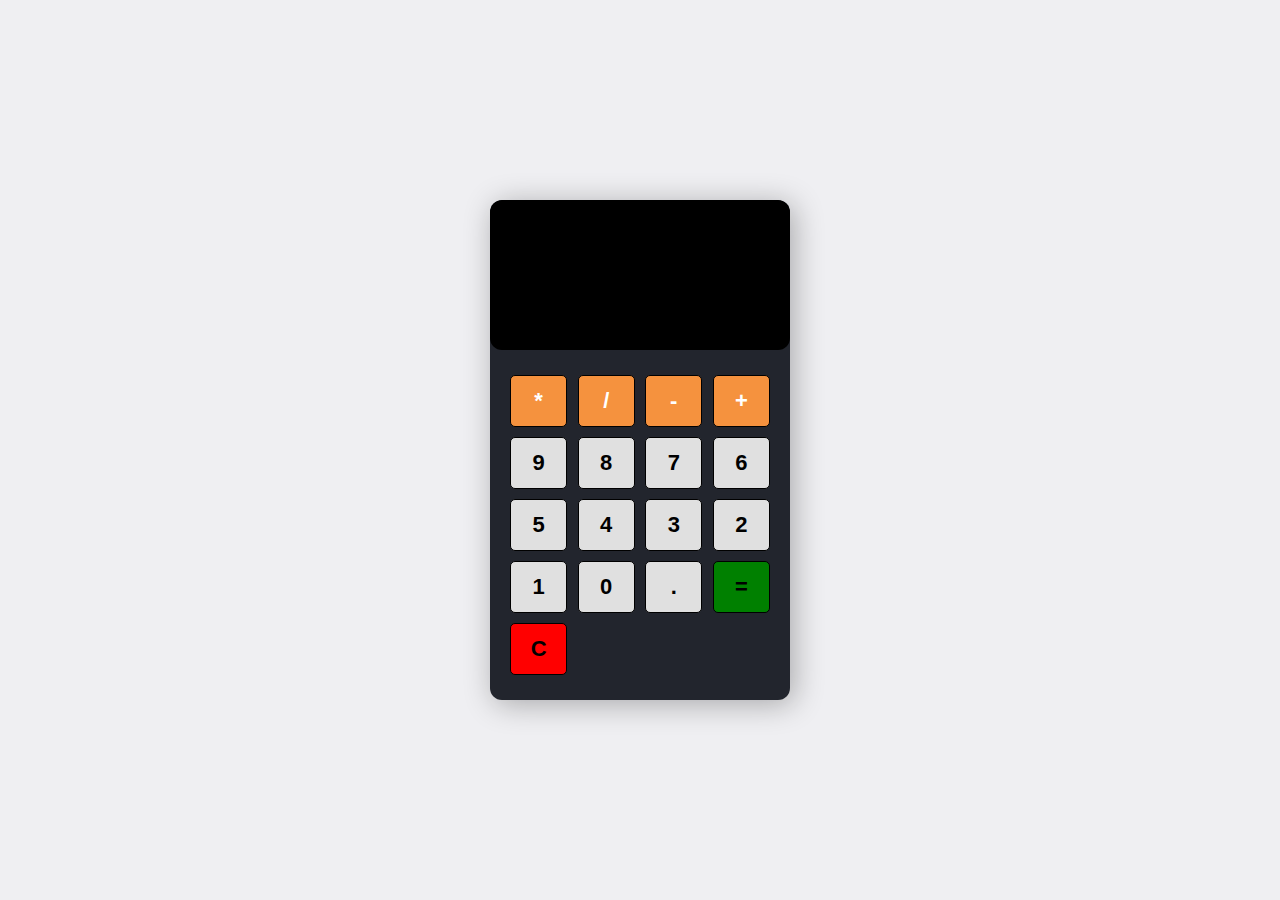
<file: Calculator/index.html>
<!DOCTYPE html>
<html lang="en">
    <head>
        <meta charset="UTF-8">
        <meta http-equiv="X-UA-Compatible" content="IE=edge">
        <meta name="viewport" content="width=device-width, initial-scale=1.0">
        <title> Calculator </title>
        <link rel="stylesheet" href="style.css">
    </head>
    <body>
        
        <section class="calculator">
            <form>
                <input type=" text" class = "screen">
            </form>
            <div class=" buttons">
                <button type="button" class=" btn btn-yellow" data-num="*">*</button>
                <button type="button" class=" btn btn-yellow" data-num="/">/</button>
                <button type="button" class=" btn btn-yellow" data-num="-">-</button>
                <button type="button" class=" btn btn-yellow" data-num="+">+</button>

                <button type="button" class=" btn btn-grey" data-num="9">9</button>
                <button type="button" class=" btn btn-grey" data-num="8">8</button>
                <button type="button" class=" btn btn-grey" data-num="7">7</button>
                <button type="button" class=" btn btn-grey" data-num="6">6</button>
                <button type="button" class=" btn btn-grey" data-num="5">5</button>
                <button type="button" class=" btn btn-grey" data-num="4">4</button>
                <button type="button" class=" btn btn-grey" data-num="3">3</button>
                <button type="button" class=" btn btn-grey" data-num="2">2</button>
                <button type="button" class=" btn btn-grey" data-num="1">1</button>
                <button type="button" class=" btn btn-grey" data-num="0">0</button>
                <button type="button" class=" btn btn-grey" data-num=".">.</button>

                <button type="button" class=" btn-equal">=</button>
                <button type="button" class=" btn-clear">C</button>



            </div>

        </section>
        <script src="app.js"></script>
    </body>
</html>
</file>
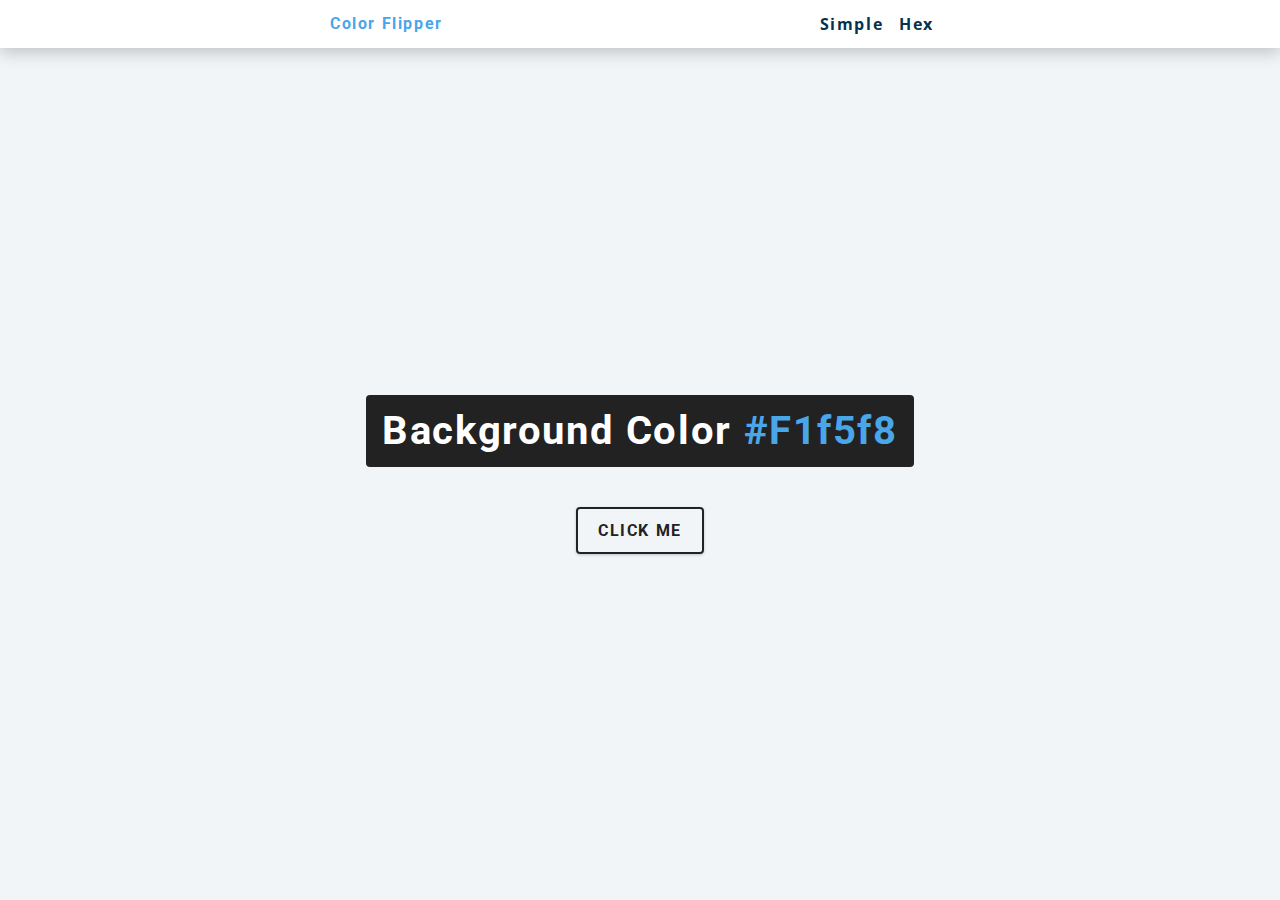
<file: ColorFilper/index.html>
<!DOCTYPE html>
<html lang="en">
  <head>
    <meta charset="UTF-8" />
    <meta name="viewport" content="width=device-width, initial-scale=1.0" />
    <title>Color Flipper</title>

    <!-- styles -->
    <link rel="stylesheet" href="style.css" />
  </head>
  <body>
    <nav> 
        <div class='nav-center'>
            <h4> color flipper</h4>
            <ul class ='nav-links'>
                <li>
                    <a href="index.html">simple</a>
                </li>
                <li>
                    <a href="hex.html">hex</a>
                </li>

            </ul>
        </div>
    </nav>

    <main>
        <div class="container">
            <h2>background color
            <span class="color">
                #f1f5f8
            </span></h2>
            <button class="btn btn-hero" id="btn"> click me</button>
        </div>
    </main>
    <!-- javascript -->
    <script src="app.js"></script>
  </body>
</html>
</file>
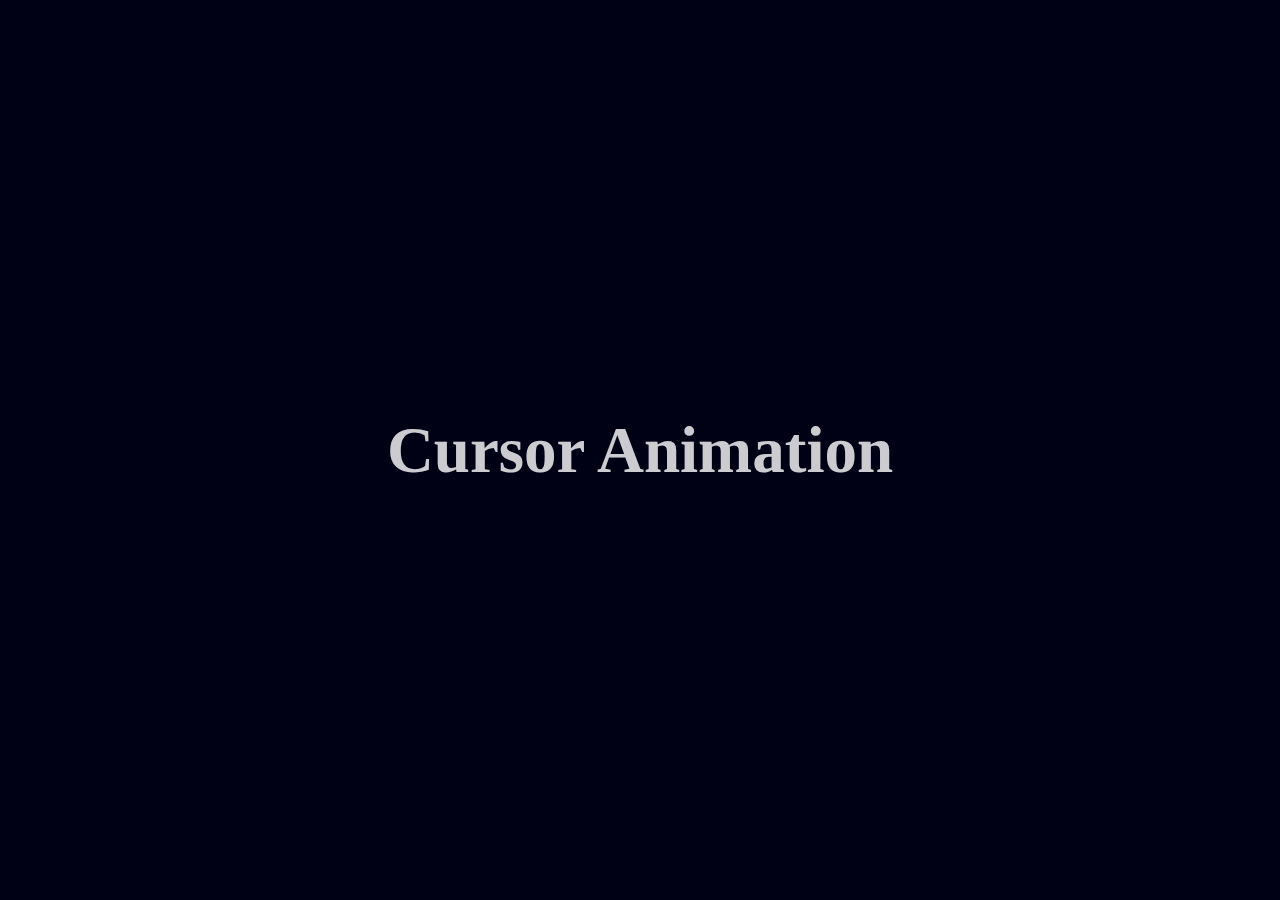
<file: Cursor animation/index.html>
<!Doctype html>
<html lang="en" dir="ltr">
    <head>
        <meta charset="utf-8">
        <title> Cursor Animation </title>
        <link rel="stylesheet" href="style.css">

    </head>

    <body>
        <div class="cursor"></div>
        <section class="main">
            <h1> Cursor Animation </h1>
        </section>

        <script type="text/javascript">

            const cursor = document.querySelector(".cursor"); //returns the first element in the webpage that maches the arugment. In this case the div with class .cursor
            var timeout;
            //function cursor movement
            document.addEventListener("mousemove", (e) => {
                let x= e.pageX; // take the x and y axis
                let y= e.pageY;

                cursor.style.top= y + 'px';
                cursor.style.left= x + 'px';
                cursor.style.display = 'block';

                 //stop animation
            function mouseStopped(){
                cursor.style.display= 'none';
            }

            clearTimeout(timeout);
            timeout= setTimeout(mouseStopped, 1000);
            });

            //stop animation off the screen

            document.addEventListener("mouseout", ()=>{
                cursor.style.display= 'none';
             
            });

           

        </script>
    </body>

</html>
</file>
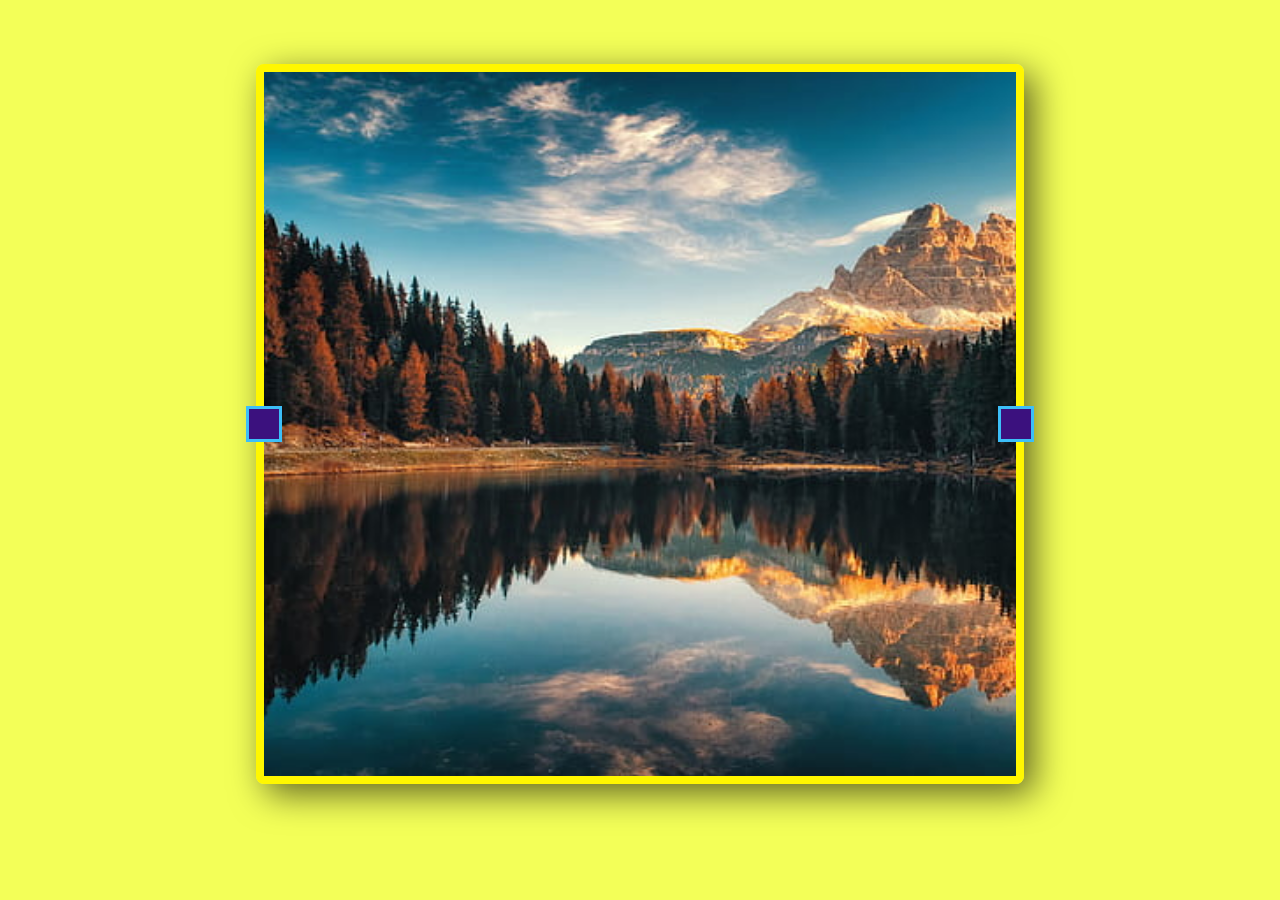
<file: ImageSlider/index.html>
<!DOCTYPE html>
<html lang="en">
    <head>
        <meta charset="UTF-8">
        <meta http-equiv="X-UA-Compatible" content="IE-edge">
        <title> Image slider </title>
        
    <link rel="stylesheet" href="style.css">
    </head>

     <body>
            <div class="img-container">
                
                <a class="btn btn-left"> <i class= fas fa-caret-left></i></a>
                <a class="btn btn-right"> <i class= fas fa-caret-right></i></a>

                
            </div>

            <script src= "app.js"></script>
        </body>
</html>
</file>
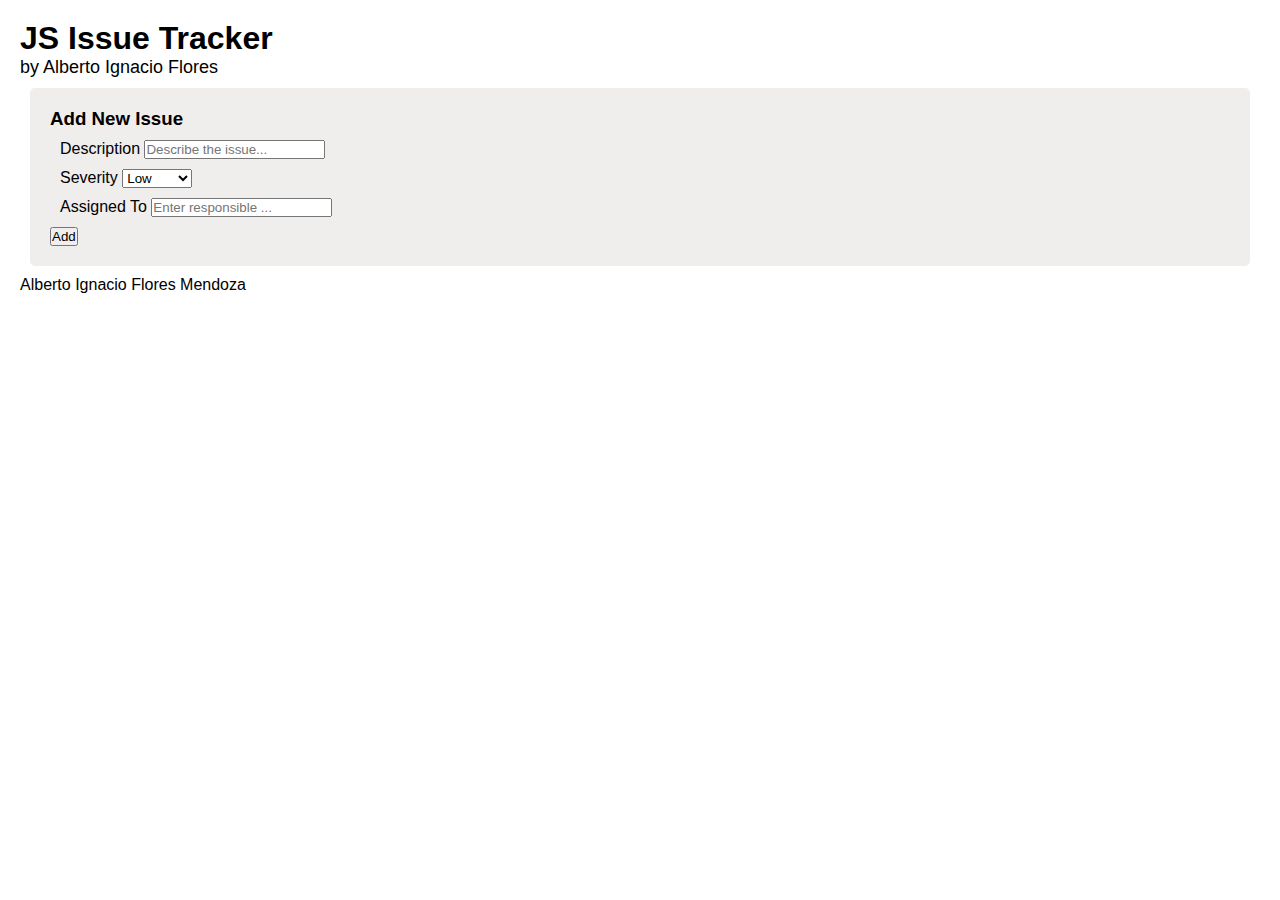
<file: Issue Tracker/index.html>
<!DOCTYPE html>
<html lang="en">
<head>
    <meta charset="UTF-8">
    <meta name="viewport" content="width=device-width, initial-scale=1.0">
    <title>Issue Tracker</title>

    <link href="style.css" rel="stylesheet" >
    <link href="https://cdn.jsdelivr.net/npm/bootstrap@5.3.1/dist/css/bootstrap.min.css" rel="stylesheet" integrity="sha384-4bw+/aepP/YC94hEpVNVgiZdgIC5+VKNBQNGCHeKRQN+PtmoHDEXuppvnDJzQIu9" crossorigin="anonymous">

    
</head>
<body onload="fetchIssues()">
<div class="container">
    <h1> JS Issue Tracker <p> by Alberto Ignacio Flores</p></h1>
    <div class="jumbotron">
        <h3> Add New Issue </h3>
        <form id= "issueInputForm">

            <div class="form-group">
                <label for="issueDescInput"> Description </label>
                <input type="text" class="form-control" id="issueDescInput" placeholder="Describe the issue...">
            </div>

            <div class="form-group">
                <label for="issueSeverityInput"> Severity </label>
                <select id="issueSeverityInput" class="form-control">
                    <option value="Low">Low</option>
                    <option value="Medium">Medium</option>
                    <option value="High">High</option>

                </select>
            </div>

            <div class="form-group">
                <label for="issueAssignedToInput"> Assigned To </label>
                <input type="text" class="form-control" id="issueAssignedToInput" placeholder="Enter responsible ...">
            </div>

            <button type="submit" class="btn btn-primary">Add</button>

        </form>
    </div>

    <div class="col-lg-12">
        <div id="issuesList"> 

        </div>
    </div>

    <div class="footer">
        <p> Alberto Ignacio Flores Mendoza </p>
    </div>

</div>
    

<script src="https://code.jquery.com/jquery-3.7.0.min.js" integrity="sha256-2Pmvv0kuTBOenSvLm6bvfBSSHrUJ+3A7x6P5Ebd07/g=" crossorigin="anonymous"></script>
<script src="https://cdn.jsdelivr.net/npm/bootstrap@5.3.1/dist/js/bootstrap.bundle.min.js" integrity="sha384-HwwvtgBNo3bZJJLYd8oVXjrBZt8cqVSpeBNS5n7C8IVInixGAoxmnlMuBnhbgrkm" crossorigin="anonymous"></script>

<script src="https://chancejs.com/chance.min.js"></script>
<script src="script.js"></script>

</body>
</html>
</file>
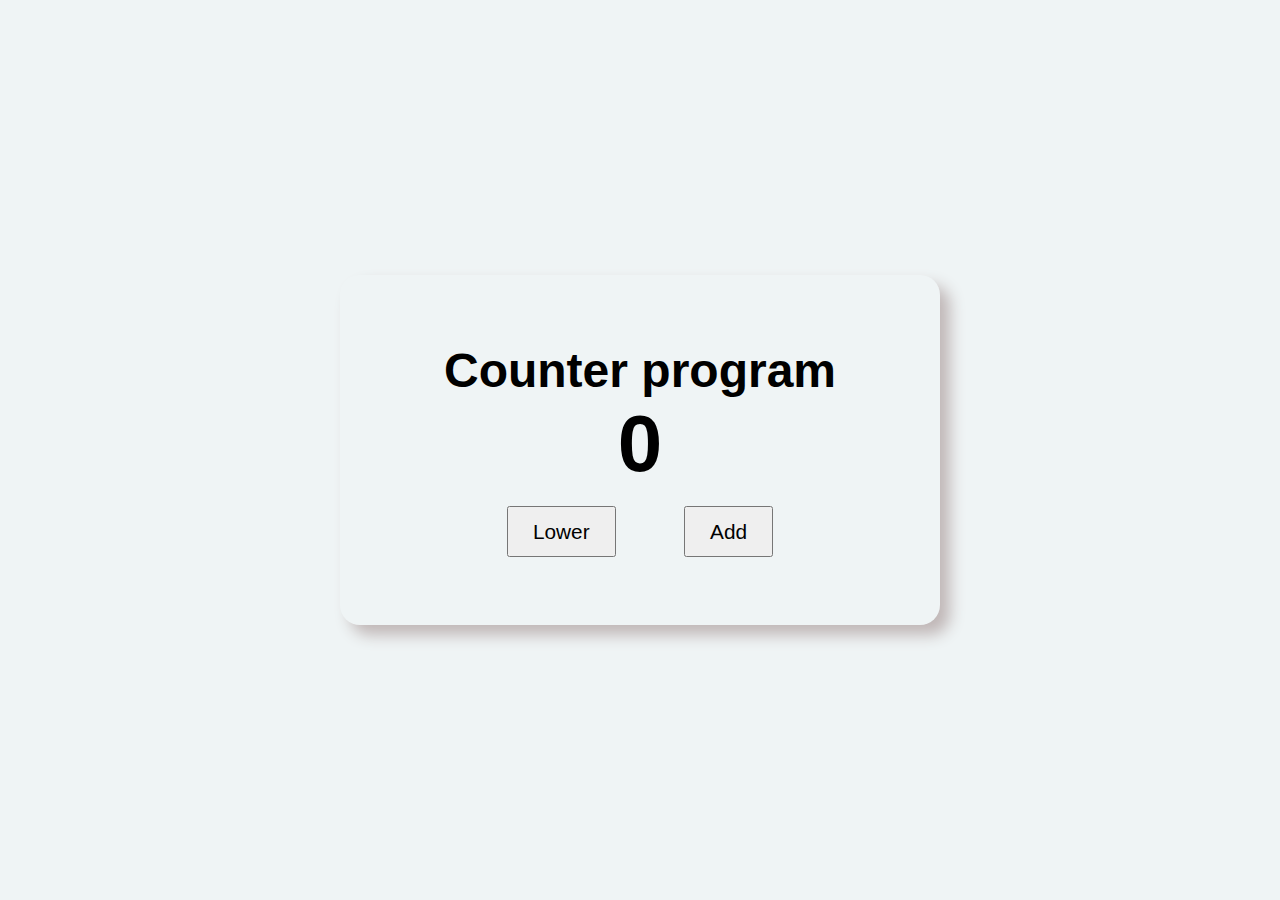
<file: JsCounter/index.html>
<!DOCTYPE html>
<head>

<meta charset="UTF-8">
<link rel="stylesheet" href="style.css">
<title>Counter program</title>

</head>

<body>
    <div class="card">
        <h2 class="name">Counter program </h2>
        <h4 id="counter">0</h4>

        <div class="container">
            <button class="CounterBtn prevBtn"> Lower </button>
            <button class="CounterBtn nextBtn"> Add </button>
        </div>
    </div>
   
   
    <script src="script.js"></script>
</body>

</html>
</file>
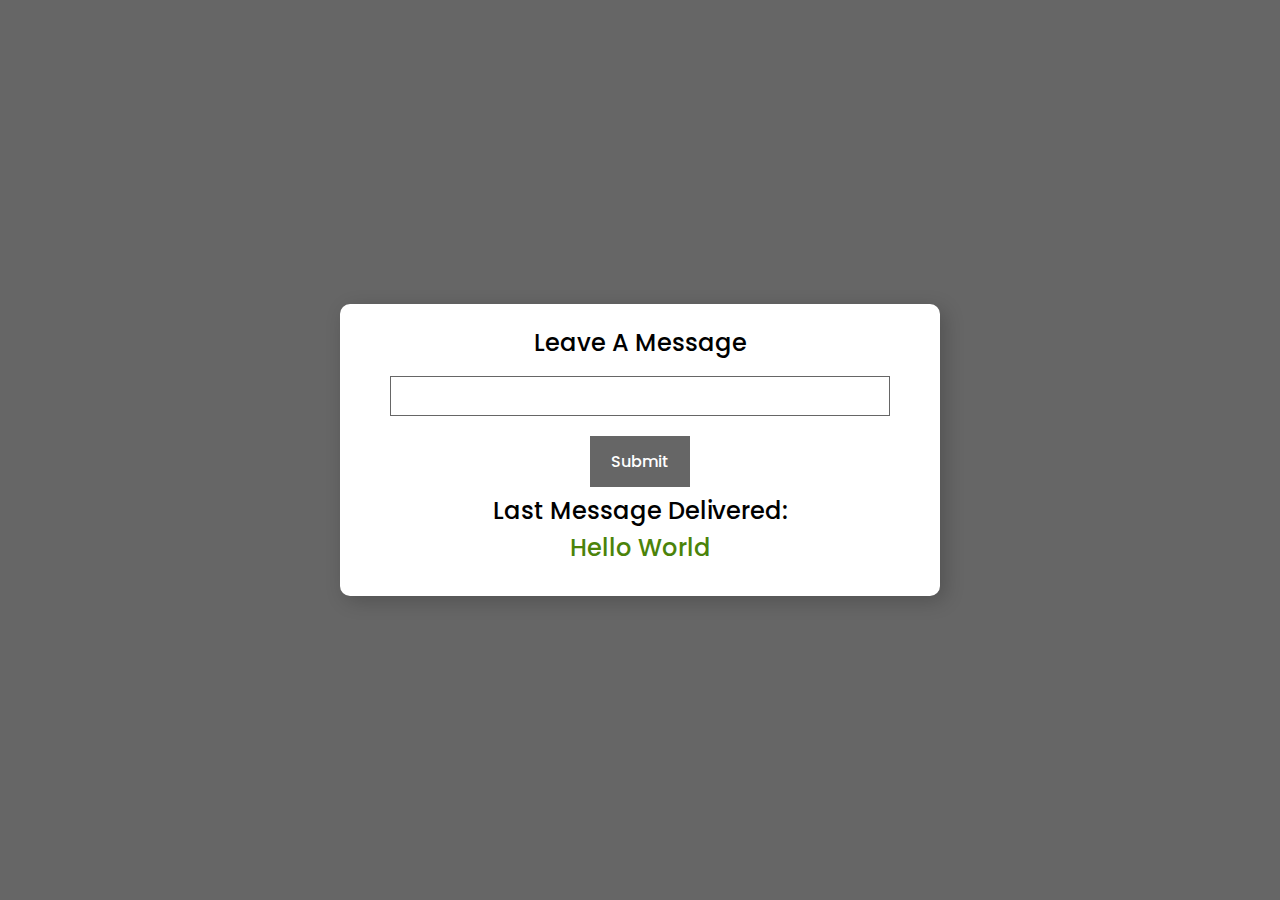
<file: LeaveMessage/index.html>
<!DOCTYPE html>
<head>

<meta charset="UTF-8">
<link rel="stylesheet" href="style.css">
<title>Leave a message </title>

</head>

<body>
    <div class="container">
        <h4>Leave a message </h4>

        <form id="message-form">
            <input type="text" name="" id="message" class="box">
            <input type="submit" name="" id="submitBtn" class="button">
        </form>

        <h5 class = " feedback"> Please enter a value to pass </h5>
        <h4 class=""> Last message delivered: </h4>
        <h4 class="message-content"> Hello world </h4>
    </div> 
   
   
    <script src="script.js"></script>
</body>

</html>
</file>
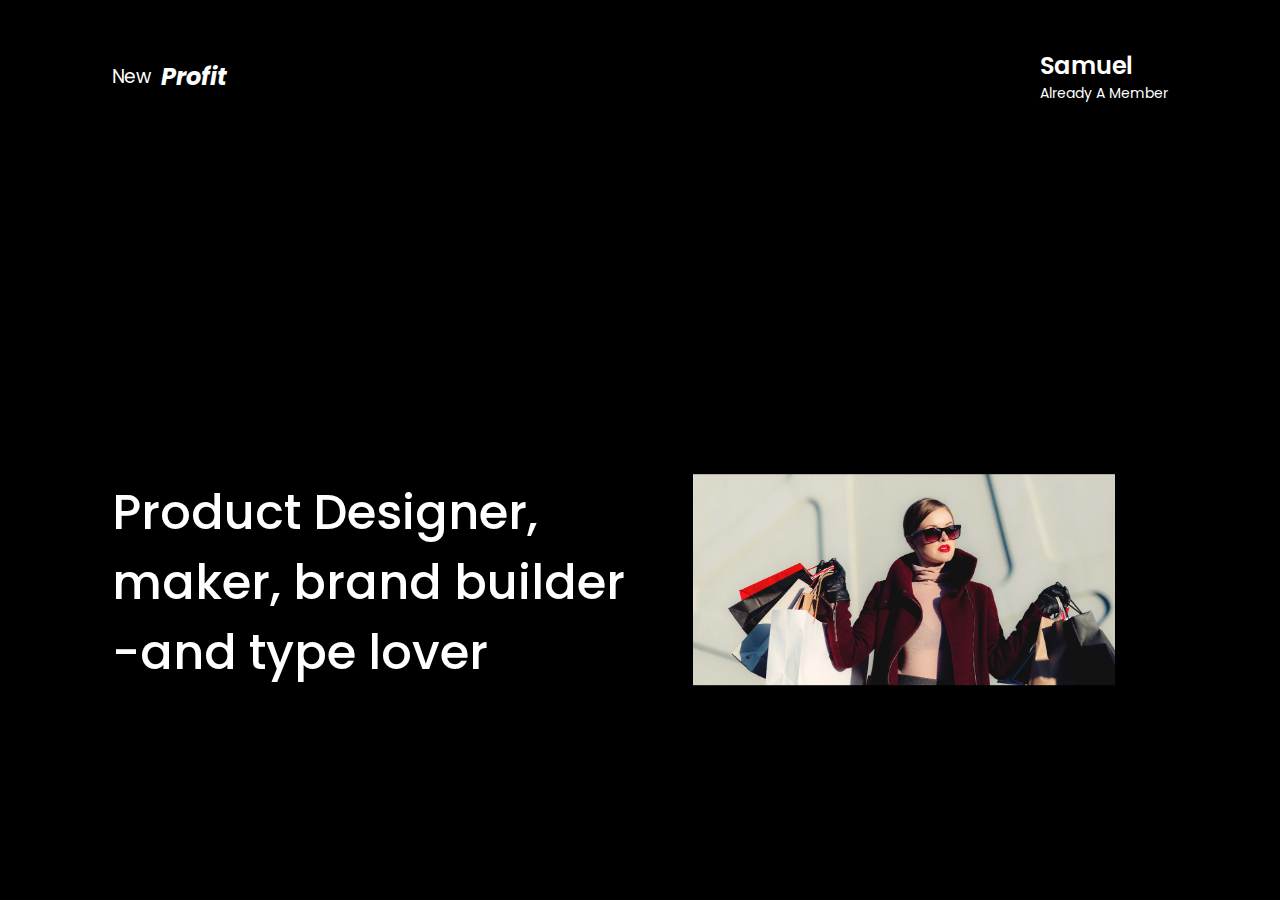
<file: pageTransition/index.html>
<!DOCTYPE html>
<html>
    <head>
        <title>
            Page Transition
        </title>
        <link rel="stylesheet" type="text/css" href="style.css">

    </head>
    <body>
        <div class="wrapper"> 

            <div class = "nav">
                <div class= "left">
                    <h3> New </h3>
                    <h2> Profit </h2>
                </div>

                <div class= "right" >
                    <h2> Samuel </h2>
                    <p> Already A Member </p>
                </div>
            </div>

                  <div class= "intro">

                    <div class = "hero">

                        <div class="left-hero">
                           <h1> Product Designer, <br> maker, brand builder <br> -and type lover </h1>
                        </div>

                        <div class ="right-hero">
                            <img src="8.jpg">
                        </div>
                        
                    </div>
                </div>
          
                

            </div>

        <div class="slider"></div>

        <script src="https://cdnjs.cloudflare.com/ajax/libs/gsap/3.12.2/gsap.min.js" integrity="sha512-16esztaSRplJROstbIIdwX3N97V1+pZvV33ABoG1H2OyTttBxEGkTsoIVsiP1iaTtM8b3+hu2kB6pQ4Clr5yug==" crossorigin="anonymous" referrerpolicy="no-referrer"></script>
        
    <script src="script.js"></script>
    </body>
</html>
</file>
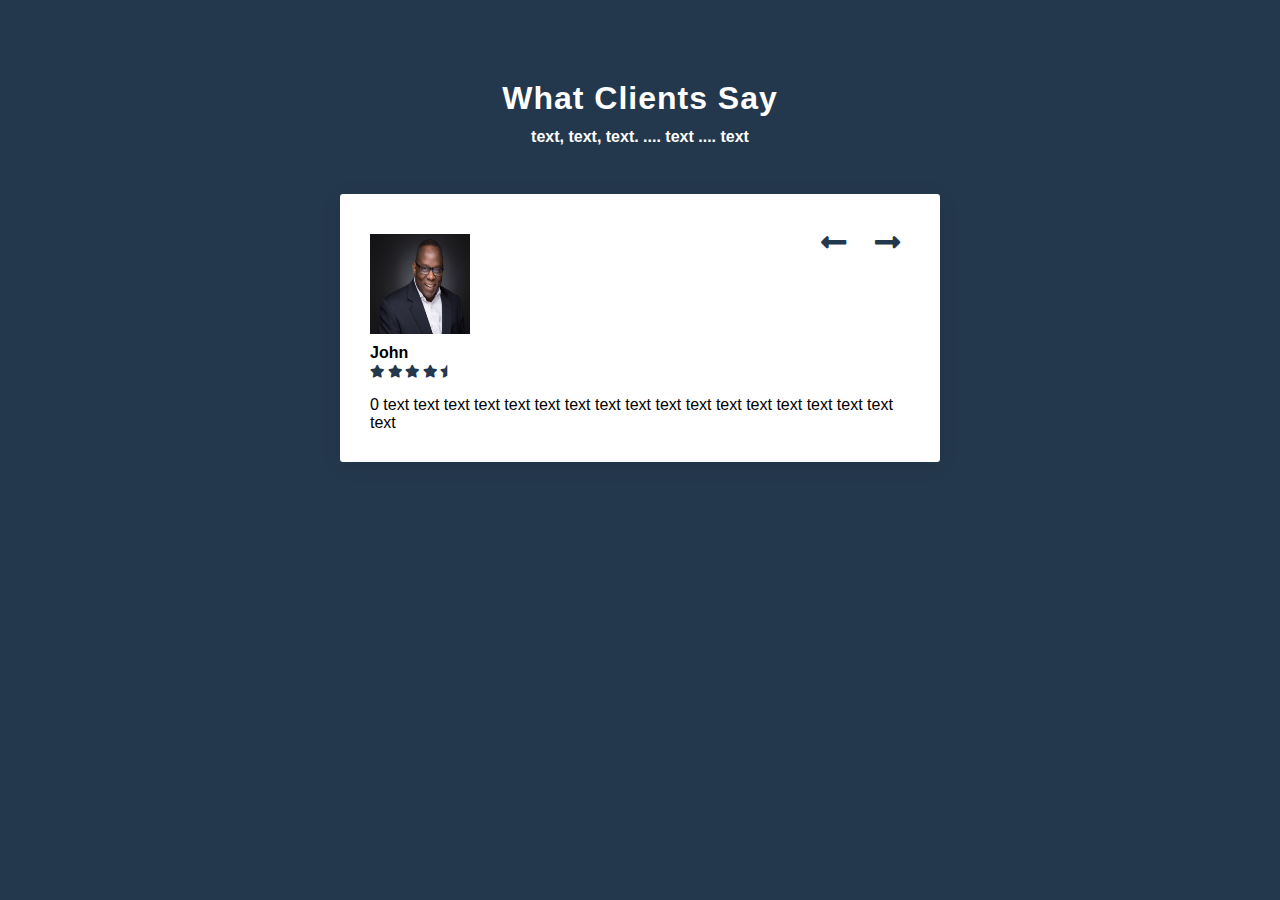
<file: responsiveSlider/index.html>
<!DOCTYPE html>
<html lang="en">

<head>
    <meta charset="UTF-8">
    <link rel="stylesheet" href="style.css">
    <link rel="stylesheet" href="https://pro.fontawesome.com/releases/v5.10.0/css/all.css">

</head>
<body>
    <div class="container">
        <h3>What Clients Say</h3>
        <h5> text, text, text. .... text .... text</h5>
        <div class="card">
        <img src="" width="150" id="customer-img" class="img-card" alt="">
        <h4 class="customer-name" id="customer-name">  </h4>
        <div class="review">
            <span class="star">
                <i class="fas fa-star"></i>
            </span>
            <span class="star">
                <i class="fas fa-star"></i>
            </span>
            <span class="star">
                <i class="fas fa-star"></i>
            </span>
            <span class="star">
                <i class="fas fa-star"></i>
            </span>
            <span class="star">
                <i class="fas fa-star-half"></i>
            </span>
        </div>

        <p id="customer-text">text text text text text text text text text text  text text text text text </p>

        <a href="#" class="btn prevBtn"><i class="fas fa-long-arrow-alt-left"></i></a>
        <a href="#" class="btn nextBtn"><i class="fas fa-long-arrow-alt-right"></i></a>

        </div>
    </div>
    <script src="script.js"></script>
</body>
</html>
</file>
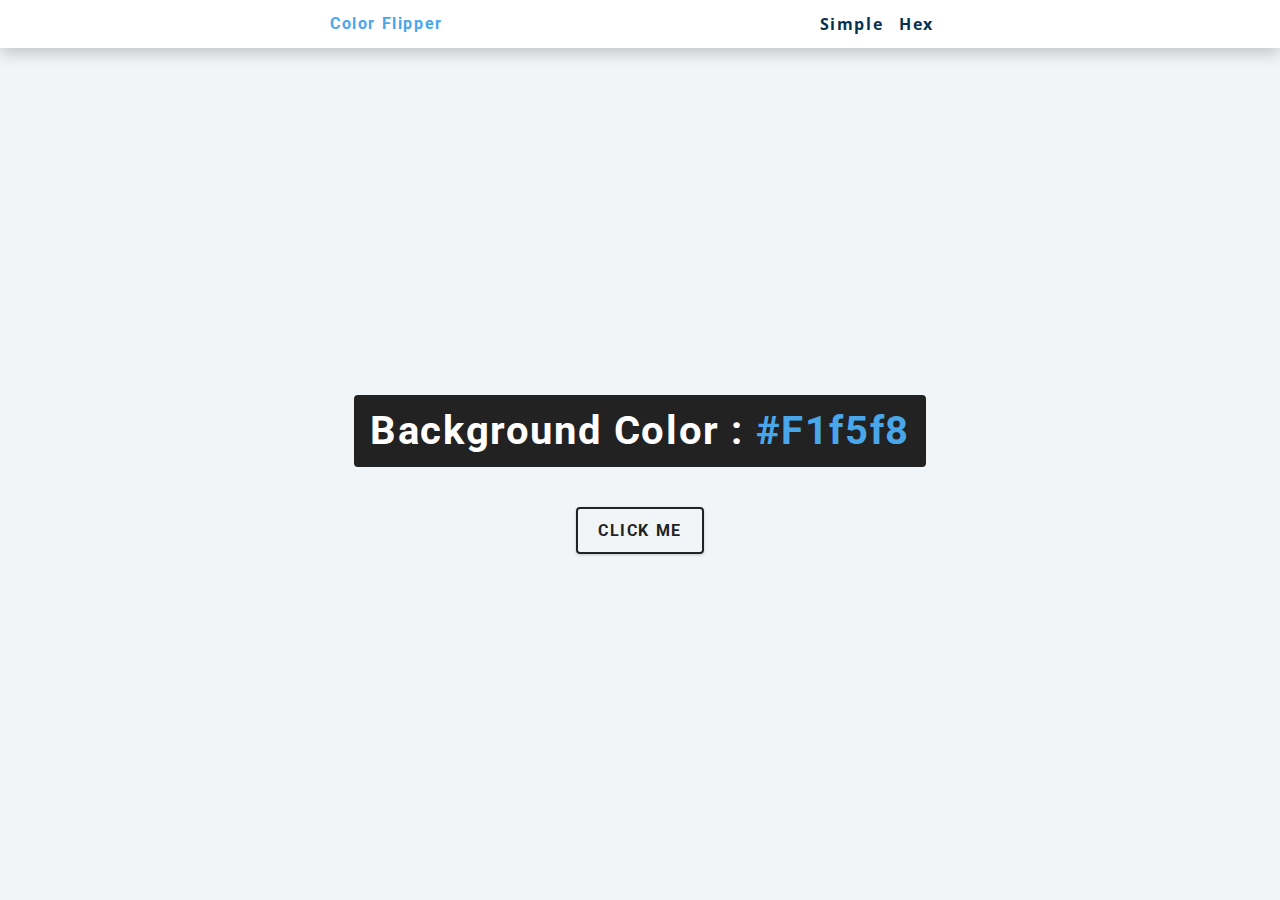
<file: ColorFilper/hex.html>
<!DOCTYPE html>
<html lang="en">
  <head>
    <meta charset="UTF-8" />
    <meta name="viewport" content="width=device-width, initial-scale=1.0" />
    <title>
      Color Flipper
    </title>

    <!-- styles -->
    <link rel="stylesheet" href="style.css" />
  </head>

  <body>
    <nav>
      <div class="nav-center">
        <h4>color flipper</h4>
        <ul class="nav-links">
          <li><a href="index.html">simple</a></li>
          <li><a href="hex.html">hex</a></li>
        </ul>
      </div>
    </nav>
    <main>
      <div class="container">
        <h2>background color : <span class="color">#f1f5f8</span></h2>
        <button class="btn btn-hero" id="btn">click me</button>
      </div>
    </main>
    <!-- javascript -->
    <script src="hex.js"></script>
  </body>
</html>
</file>
<file: Calculator/style.css>
*{
    margin: 0;
    padding: 0;
    box-sizing: border-box;
}

body{
    min-height: 100vh;
    background: #efeff2; /* vh is he viewport percentage length unit based on the browser default view port size. Ex. 100vh would be 100% of the viewports height oor the full height of the sreen*/
    display: flex;
    justify-content: center;
    align-items: center;

}

.calculator{
    width:300px;
    height: 500px;
    box-shadow: 4px 4px 30px rgba(0,0,0,0.3);
    border-radius: 12px;
    background-color: #22252D;
    overflow: hidden;
}

form input{
    width: 100%;
    height: 150px;
    border: none;
    border-radius: 12px;
    font-size: 2rem;
    padding: 1rem;
    color:#efeff2;
    background: black;
    text-align: right;
    pointer-events: none; /*makes screen unclickabkle*/
}

.buttons{
    display: flex;
    flex-wrap: wrap;
    justify-content: space-between;
    padding: 20px;

}

button{
    flex: 0 0 22%;
    margin: 5px 0;
    border: 1px solid #000;
    width: 60px;
    height: 52px;
    font-size: 22px;
    font-weight: 600;
    border-radius: 5px;
    cursor: pointer;
    
}

.btn-yellow{
    background: rgba(245,146,62);
    color: #fff;
}

.btn-grey{
    background: rgba(224,224,224);
  
}

.btn-clear{
    background: red;
    
}

.btn-equal{
    background: green;
   
}
</file>
<file: ColorFilper/style.css>
/*
=============== 
Fonts
===============
*/
@import url("https://fonts.googleapis.com/css?family=Open+Sans|Roboto:400,700&display=swap");

/*
=============== 
Variables
===============
*/

:root {
  /* dark shades of primary color*/
  --clr-primary-1: hsl(205, 86%, 17%);
  --clr-primary-2: hsl(205, 77%, 27%);
  --clr-primary-3: hsl(205, 72%, 37%);
  --clr-primary-4: hsl(205, 63%, 48%);
  /* primary/main color */
  --clr-primary-5: hsl(205, 78%, 60%);
  /* lighter shades of primary color */
  --clr-primary-6: hsl(205, 89%, 70%);
  --clr-primary-7: hsl(205, 90%, 76%);
  --clr-primary-8: hsl(205, 86%, 81%);
  --clr-primary-9: hsl(205, 90%, 88%);
  --clr-primary-10: hsl(205, 100%, 96%);
  /* darkest grey - used for headings */
  --clr-grey-1: hsl(209, 61%, 16%);
  --clr-grey-2: hsl(211, 39%, 23%);
  --clr-grey-3: hsl(209, 34%, 30%);
  --clr-grey-4: hsl(209, 28%, 39%);
  /* grey used for paragraphs */
  --clr-grey-5: hsl(210, 22%, 49%);
  --clr-grey-6: hsl(209, 23%, 60%);
  --clr-grey-7: hsl(211, 27%, 70%);
  --clr-grey-8: hsl(210, 31%, 80%);
  --clr-grey-9: hsl(212, 33%, 89%);
  --clr-grey-10: hsl(210, 36%, 96%);
  --clr-white: #fff;
  --clr-red-dark: hsl(360, 67%, 44%);
  --clr-red-light: hsl(360, 71%, 66%);
  --clr-green-dark: hsl(125, 67%, 44%);
  --clr-green-light: hsl(125, 71%, 66%);
  --clr-black: #222;
  --ff-primary: "Roboto", sans-serif;
  --ff-secondary: "Open Sans", sans-serif;
  --transition: all 0.3s linear;
  --spacing: 0.1rem;
  --radius: 0.25rem;
  --light-shadow: 0 5px 15px rgba(0, 0, 0, 0.1);
  --dark-shadow: 0 5px 15px rgba(0, 0, 0, 0.2);
  --max-width: 1170px;
  --fixed-width: 620px;
}
/*
=============== 
Global Styles
===============
*/

*,
::after,
::before {
  margin: 0;
  padding: 0;
  box-sizing: border-box;
}
body {
  font-family: var(--ff-secondary);
  background: var(--clr-grey-10);
  color: var(--clr-grey-1);
  line-height: 1.5;
  font-size: 0.875rem;
}
ul {
  list-style-type: none;
}
a {
  text-decoration: none;
}
h1,
h2,
h3,
h4 {
  letter-spacing: var(--spacing);
  text-transform: capitalize;
  line-height: 1.25;
  margin-bottom: 0.75rem;
  font-family: var(--ff-primary);
}
h1 {
  font-size: 3rem;
}
h2 {
  font-size: 2rem;
}
h3 {
  font-size: 1.25rem;
}
h4 {
  font-size: 0.875rem;
}
p {
  margin-bottom: 1.25rem;
  color: var(--clr-grey-5);
}
@media screen and (min-width: 800px) {
  h1 {
    font-size: 4rem;
  }
  h2 {
    font-size: 2.5rem;
  }
  h3 {
    font-size: 1.75rem;
  }
  h4 {
    font-size: 1rem;
  }
  body {
    font-size: 1rem;
  }
  h1,
  h2,
  h3,
  h4 {
    line-height: 1;
  }
}
/*  global classes */

/* section */
.section {
  padding: 5rem 0;
}

.section-center {
  width: 90vw;
  margin: 0 auto;
  max-width: 1170px;
}
@media screen and (min-width: 992px) {
  .section-center {
    width: 95vw;
  }
}
main {
  min-height: 100vh;
  display: grid;
  place-items: center;
}

/*
=============== 
Nav
===============
*/
nav {
  background: var(--clr-white);
  height: 3rem;
  display: grid;
  align-items: center;
  box-shadow: var(--dark-shadow);
}
.nav-center {
  width: 90vw;
  max-width: var(--fixed-width);
  margin: 0 auto;
  display: flex;
  align-items: center;
  justify-content: space-between;
}
.nav-center h4 {
  margin-bottom: 0;
  color: var(--clr-primary-5);
}
.nav-links {
  display: flex;
}
nav a {
  text-transform: capitalize;
  font-weight: 700;
  font-size: 1rem;
  color: var(--clr-primary-1);
  letter-spacing: var(--spacing);
  margin-right: 1rem;
}
nav a:hover {
  color: var(--clr-primary-5);
}
/*
=============== 
Container
===============
*/
main {
  min-height: calc(100vh - 3rem);
  display: grid;
  place-items: center;
}
.container {
  text-align: center;
}
.container h2 {
  background: var(--clr-black);
  color: var(--clr-white);
  padding: 1rem;
  border-radius: var(--radius);
  margin-bottom: 2.5rem;
}
.color {
  color: var(--clr-primary-5);
}
.btn-hero {
  font-family: var(--ff-primary);
  text-transform: uppercase;
  background: transparent;
  color: var(--clr-black);
  letter-spacing: var(--spacing);
  display: inline-block;
  font-weight: 700;
  transition: var(--transition);
  border: 2px solid var(--clr-black);
  cursor: pointer;
  box-shadow: 0 1px 3px rgba(0, 0, 0, 0.2);
  border-radius: var(--radius);
  font-size: 1rem;
  padding: 0.75rem 1.25rem;
}
.btn-hero:hover {
  color: var(--clr-white);
  background: var(--clr-black);
}
</file>
<file: Cursor animation/style.css>
@import url('https://fonts.googleapis.com/css2?family=Poppins:wght@100;200;300;400;500;600;700;800&display=swap');

*{
    margin:0;
    padding: 0;
    box-sizing: border-box;
    font-family: "Poppins, sans-serif";
}

body{
    height: 100vh;
    background:#000115;
    cursor: none;
}

.main{
    height: 100vh;
    display: flex;
    justify-content: center;
    align-items: center;

}

.main h1{
    color: rgba(255,255,255,0.8);
    font-size: 65px;
}

.cursor{
    z-index: 999; /* z-index defines the order of overlapping elements The higher the numer means itll be on top of those with lower numbers, zindex onlu woks on positioned elements.*/
    position: fixed;
    background: #2696E8;
    width: 20px;
    height: 20px;
    border-radius: 50%;
    pointer-events: none;
    box-shadow: 0 0 20px #2696E8, 0 0 60px #2696E8, 0 0 100px #2696E8;
    transform: translate(-50%, -50%);
    animation: colors 5s infinite; /* call the keyframe */
    display: none;

}

@keyframes colors{
    0%{
        filter: hue-rotate(0deg);
    }

    100%{
        filter: hue-rotate(360deg);
    }
    
}


.cursor:before{
    content: "";
    position: absolute;
    width: 50px;
    height: 50px;
    border-radius: 50%;
    background: #2696E8;
    opacity: 0.2;
    transform: translate(-30%, -30%);
}
</file>
<file: ImageSlider/style.css>
*{
    margin:0;
    padding:0;
    box-sizing: border-box;
}

body{
    background-color: #F3FF58;
}

.img-container{
    width: 60%;
    height: 80vh;
    background: url("1.jpeg") center/cover fixed no-repeat ;
    background-size: contain;
    border: 0.5rem solid #FFF700;
    border-radius:0.5rem;
    position: relative;
    margin: 4rem auto;
    box-shadow: 10px 10px 35px rgba(0,0,0,0.6);
    

}

.btn-left{
    position: absolute;
    top: 50%;
    left:0;
    background-color: #3B117E;
    color: #fff;
    transform: translate(-50%,-50%);
    border: 0.2rem solid #3cBff8;
    font-size: 1.5rem;
    padding: 15px;
    cursor: pointer;
}

.btn-right{
    position: absolute;
    top: 50%;
    right:0;
    background-color: #3B117E;
    color: #fff;
    transform: translate(50%, -50%);
    border: 0.2rem solid #3cBff8;
    font-size: 1.5rem;
    padding: 15px;
    cursor: pointer;
}
</file>
<file: Issue Tracker/style.css>
*{
    margin: 0;
    padding: 0;
    font-family: 'Poppins', sans-serif;
    box-sizing: border-box;
}

.jumbotron{
background: #f0eded;
padding: 20px;
margin: 10px;
border-radius: 5px;
}

.container{
    padding: 20px;
}

.well{
    margin: 10px;
    padding: 10px;
    background: #f0eded;
    border-radius: 5px;
}
.label-info{
    background: #67a1ee;
    color: white;
    padding: 5px;
    border-radius: 5px;

}
.form-group{
margin: 10px;
       
}

.well h6{
    margin-bottom: 2%;
    font-size: 15px;
    font-weight: bold;
}
.well h3{
    
    font-weight: bold;
}

.well p{
    margin-bottom: 2%;
    font-size: 18px;
    font-weight: 500;
}

h1 p{
    font-size: 18px;
    font-weight: 500;
}

.jumbotron h3{
    

}

.form-group label{
    

}

.form-group input, select{
    

}

button{
  
}
</file>
<file: JsCounter/style.css>
@import url('https://fonts.googleapis.com/css2?family=Poppins:wght@100;200;300;400;500;600;700;800&display=swap');
*{
    margin: 0;
    padding:0 ; 
    box-sizing: border-box;
    font-family: 'Raleway', sans-serif;

}

body , html{
    display: grid;
    min-height: 100%;
    place-items: center;
    background-color: #EFF4f5;

}

.card{
    width: 600px;
    height: 350px;
    box-shadow: 10px 10px 15px rgb(192,183,183);
    display: flex;
    flex-direction: column;
    justify-content: center;
    align-items: center;
    border-radius: 20px ;
}

.name{
    font-size: 3rem;
}

#counter{
    font-size: 5rem;
    margin-bottom: 1rem;
    
}

.prevBtn, .nextBtn{
    font-size: 1.3rem;
    outline: none;
    padding: 0.7rem 1.5rem;
    cursor: pointer;
    margin: 0 2rem;

}
</file>
<file: LeaveMessage/style.css>
@import url('https://fonts.googleapis.com/css2?family=Poppins:wght@100;200;300;400;500;600;700;800&display=swap');

*{
    margin: 0;
    padding:0 ; 
    box-sizing: border-box;
    font-family: 'Poppins', sans-serif;

}

body, html{
    background-color: #666;
    display: grid;
    height: 100%;
    place-items: center;

}

h4{
    font-size: 1.5rem;
    margin-bottom: .5rem;
    font-weight: 500;
    font-family: inherit;
    line-height: 1.2;
    text-transform: capitalize;
}

.container{
    width: 600px;
    background-color: #fff;
    padding: 25px 30px;
    border-radius: 10px;
    box-shadow: 5px 5px 20px rgba(0,0,0,0.2);
    display: flex;
    flex-direction: column;
    justify-content: center;
    align-items: center;
    text-align: center;
}

form{
    display: flex;
    flex-direction: column;
    justify-content: center;
    align-items: center;
    text-align: center;
    width: 100%;
}

form input{
    margin: 10px 0;
    outline: none;
    border: 1px solid #666;
}

form input.box{
    width: 500px;
    height: 40px;
    font-size: 1.2rem;
    padding: 0 10px;
}

form input.button{
    font-size: 1rem;
    padding: 12px 20px;
    background-color: #666;
    color: #fff;
    font-weight: 500;
    cursor: pointer;
}

h5{
    background-color: #FFD4CD;
    font-size: 1.2rem;
    width: 100%;
    padding: 10px 0;
}

.feedback{
    display: none;
}

.show{
    display: block;
}

.message-content{
    color:#4B830A;
}
</file>
<file: pageTransition/style.css>
@import url('https://fonts.googleapis.com/css2?family=Poppins:wght@100;200;300;400;500;600;700;800&display=swap');

*{ 
    margin: 0;
    padding:0;
    box-sizing: border-box;
}

body{
    font-family: 'Poppins', sans-serif;
    background-color: #000;
    color: #fff;
}  

img{
    width: 100%;
    height: 100%;
}

.wrapper{
    width: 100%;
    height: 100%;
}

.nav{
    padding: 3rem 7rem 0 7rem;
    display: flex;
    flex-direction: row;
    justify-content: space-between;
    align-items: center;
    width: 100%;
}

.nav .left{
    display: flex;
    flex-direction: row;
    justify-content: flex-start;
    align-items: center;
}

.nav .left h3{
    font-weight: 400;
    padding-right: 10px;
}

.nav .left h2{
    font-weight: 700;
    font-style: italic;
}


.nav .right h2{
    font-weight: 600;
    padding-right: 18px;
}

.nav .right p{
    font-size: 14px;
}


.intro{
    position: fixed;
    top: 0;
    left: 0;
    width: 100%;
    height: 100%;
}

.intro .hero{
    display: flex;
    flex-direction: row;
    justify-content: flex-start;
    align-items: center;
    padding: 8rem 7rem 0 7rem;
    transform: translateY(100%);

}
  
.intro .hero .left-hero{
    width: 55%;
    
}


.intro .hero .left-hero h1{
    font-size: 3rem;
    font-weight: 500;
    line-height: 70px;
    
}


.intro .hero .right-hero{
    width: 40%;
}

.slider{
    position: fixed;
    top: 0;
    left: 0;
    background-color: #0d0d81;
    width: 100%;
    height: 100%;
    transform: translateY(100%);
}
</file>
<file: responsiveSlider/style.css>
*{
    margin: 0;
    padding: 0;
    box-sizing: border-box;
}

body{
    width: 100%;
    height: 100vh;
    font-family: 'Poppins', sans-serif;
    background-color: #24384d;
}

.container{
    display: flex;
    flex-direction: column;
    justify-content: center;
    align-items: center;
    text-align: center;
    padding-top: 5rem;
}

h3{
    color: #fff;
    font-size: 2rem;
    padding-bottom: .7rem;
    letter-spacing: 1px;
}

h5{
    color: #fff;
    font-size: 1rem;
    padding-bottom: 3rem;
}

.card{
    background-color: #fff;
    width: 600px;
    display: flex;
    flex-direction: column;
    justify-content: flex-start;
    align-items: flex-start;
    text-align: left;
    padding: 30px;
    border-radius: 3px;
    box-shadow: 0px 3px 20px rgba(0,0,0,0.1);
    position: relative;

}

.img-card{
    width: 100px; /*change to px to make it smaller*/
    height: 100px;
    margin-bottom: 10px;
    margin-top: 10px;
}

.img-card img{
    background-position: center ;
    background-size: cover;
}

.review{
    padding-bottom: 1rem;

}

.star{
    color:#24384d;
    font-size: .8rem;
}

.prevBtn, .nextBtn{
    color: #24384d;
    font-size: 1.8rem;
    width: 45px;
    height: 45px;
    max-width: 45px;
    max-height: 45px;
    line-height: 45px;
    border-radius: 50%;
    text-align: center;
    transition: all 0.3s ease;
}

.prevBtn{
    position: absolute;
    top: 10%;
    right: 14%;

}

.nextBtn{
    position: absolute;
    top: 10%;
    right: 5%;
}

.btn:hover{
    background-color: #4b729c;
    columns: #fff;
}

@media only screen and (max-width:624px) {  
    .card{
        width: 90%;
        padding-bottom: 20px;
    }

    .prevBtn{
        position: absolute;
        top: 10%;
        right: 16%;
    }

}
</file>
